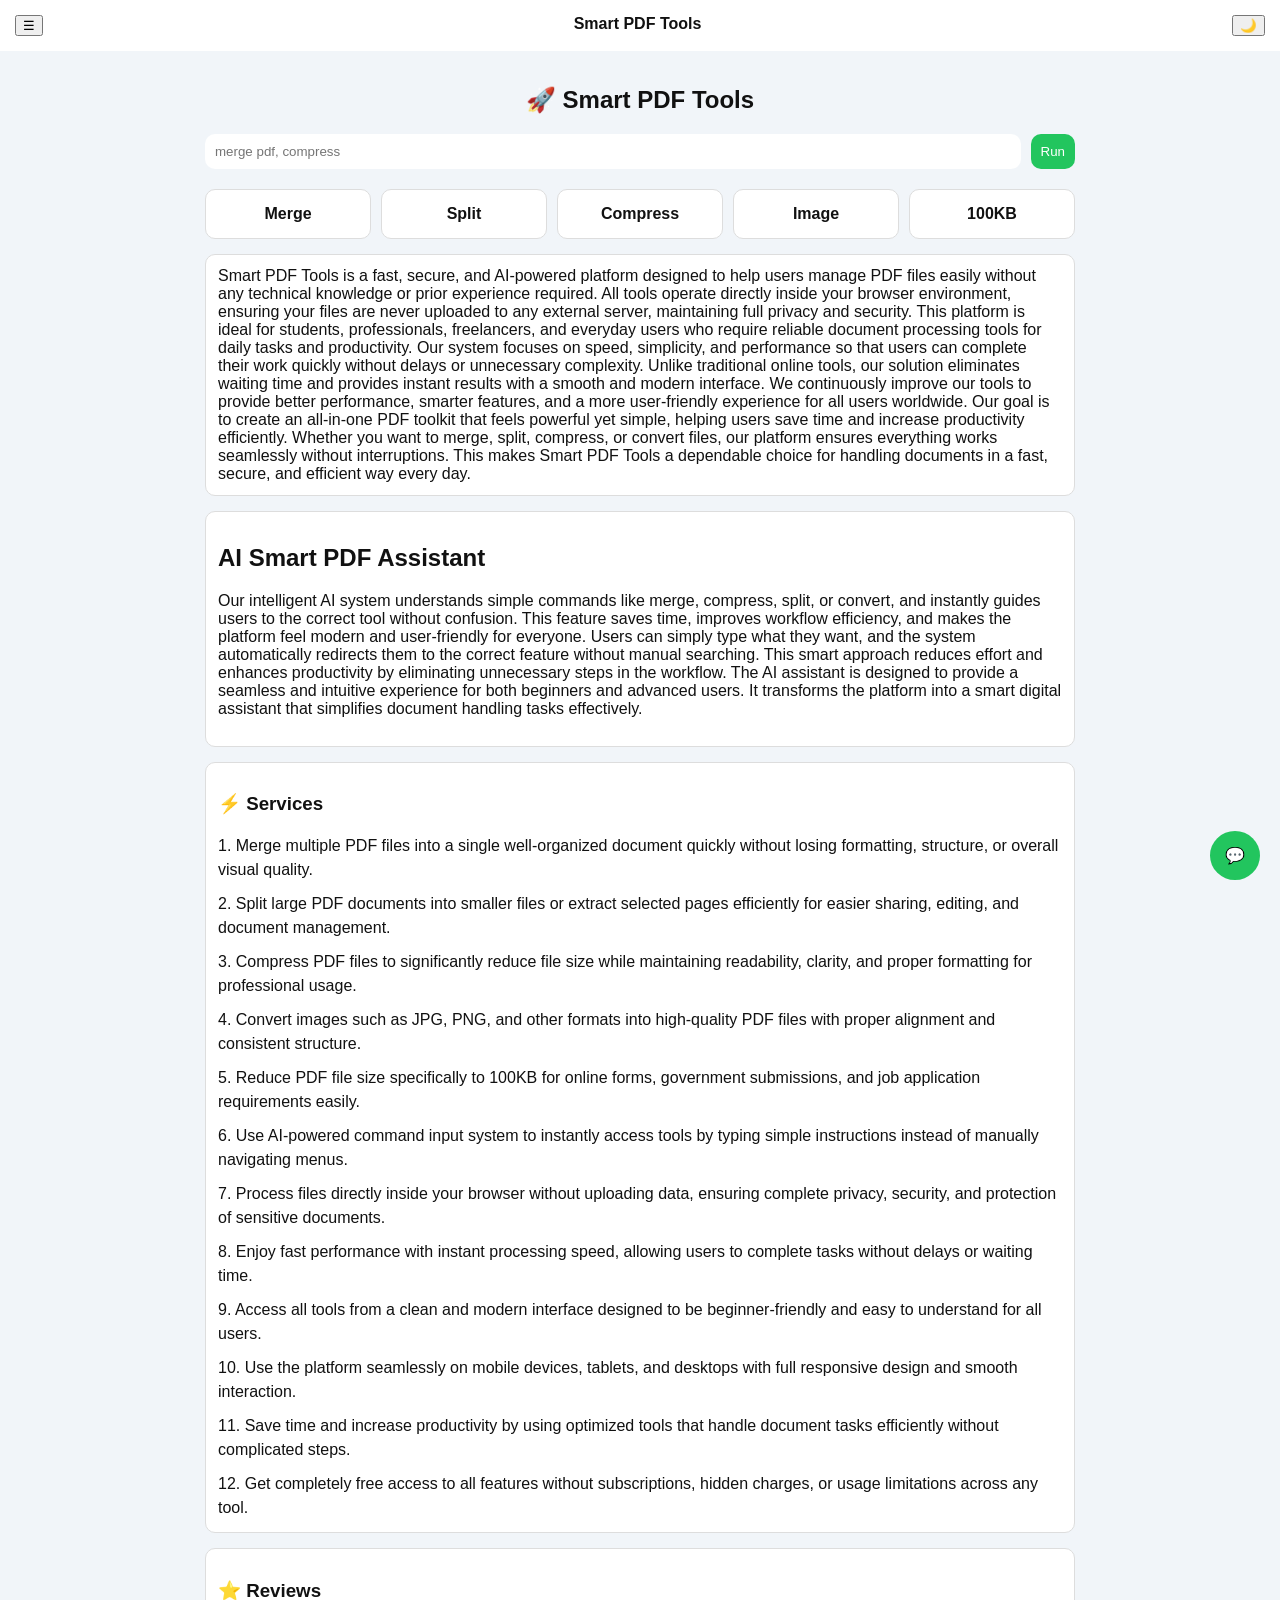
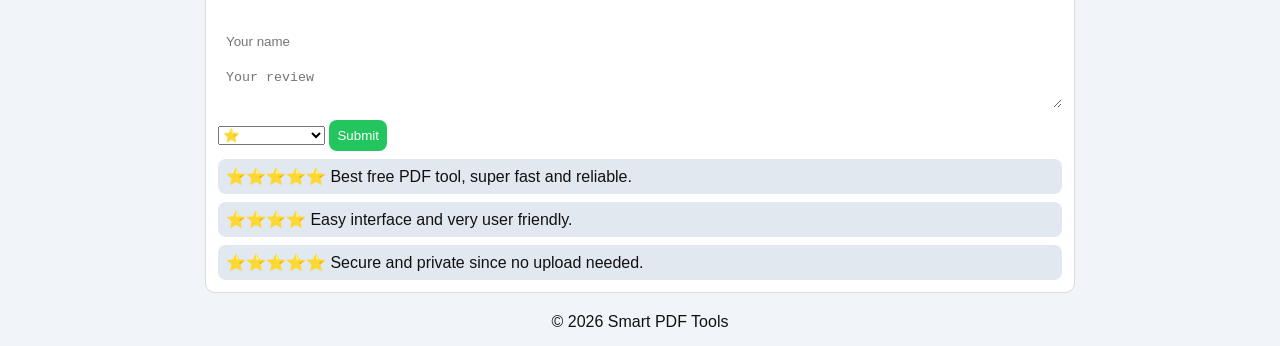
<file: index.html>
<!DOCTYPE html>
<html>
<head>

<title>Smart PDF Tools</title>
<meta name="viewport" content="width=device-width, initial-scale=1.0">

<style>

*{box-sizing:border-box;}

body{
margin:0;
font-family:Arial;
background:#f1f5f9;
color:#111;
transition:0.3s;
}

body.dark{
background:#020617;
color:white;
}

/* NAV */
.nav{
display:flex;
justify-content:space-between;
padding:15px;
background:white;
position:sticky;
top:0;
z-index:1000;
}

body.dark .nav{
background:#020617;
}

/* CONTAINER */
.container{
max-width:900px;
margin:auto;
padding:15px;
}

/* SIDEBAR */
.sidebar{
position:fixed;
left:-260px;
top:0;
width:260px;
height:100%;
background:white;
padding:20px;
transition:0.3s;
z-index:2000;
overflow-y:auto;
}

body.dark .sidebar{
background:#0f172a;
}

.sidebar.active{left:0;}

.sidebar a{
display:block;
margin:12px 0;
color:black;
text-decoration:none;
font-weight:bold;
}

body.dark .sidebar a{
color:white;
}

/* OVERLAY */
.overlay{
position:fixed;
width:100%;
height:100%;
background:rgba(0,0,0,0.5);
display:none;
z-index:1500;
}

.overlay.active{display:block;}

/* HEADER */
.header{text-align:center;}

.search-box{
display:flex;
gap:10px;
margin-top:10px;
}

.search-box input{
flex:1;
padding:10px;
border-radius:10px;
border:none;
}

.search-box button{
padding:10px;
border-radius:10px;
background:#22c55e;
border:none;
color:white;
cursor:pointer;
}

/* TOOLS */
.tools{
display:grid;
grid-template-columns:repeat(auto-fit,minmax(120px,1fr));
gap:10px;
margin-top:20px;
}

.tool{
background:white;
padding:15px;
border-radius:10px;
text-align:center;
cursor:pointer;
border:1px solid #ddd;
font-weight:bold;
user-select:none;
}

body.dark .tool{
background:#0f172a;
color:white;
border:none;
}

/* CARD */
.card{
background:white;
padding:12px;
border-radius:10px;
margin-top:15px;
border:1px solid #ddd;
}

body.dark .card{
background:#0f172a;
color:white;
border:none;
}

/* SERVICES */
.service{
margin-top:10px;
line-height:1.5;
}

/* REVIEWS */
.review-box input,textarea{
width:100%;
margin-top:5px;
padding:8px;
border-radius:8px;
border:none;
}

.review-box button{
margin-top:8px;
background:#22c55e;
border:none;
padding:8px;
border-radius:8px;
color:white;
}

.review{
background:#e2e8f0;
padding:8px;
margin-top:8px;
border-radius:8px;
}

body.dark .review{
background:#334155;
}

.ai-btn{
position:fixed;
bottom:20px;
right:20px;
background:#22c55e;
padding:15px;
border-radius:50%;
color:white;
}

footer{
text-align:center;
margin-top:20px;
}

</style>

</head>

<body>

<div class="overlay" id="overlay" onclick="closeMenu()"></div>

<div class="sidebar" id="sidebar">

<h3>Tools</h3>
<a href="merge.html">Merge PDF</a>
<a href="split.html">Split PDF</a>
<a href="compress.html">Compress PDF</a>
<a href="image.html">Image to PDF</a>

<hr>

<h3>SEO Pages</h3>
<a href="merge-pdf-online.html">Merge PDF Guide</a>
<a href="compress-pdf-to-100kb.html">Compress PDF to 100KB</a>
<a href="image-to-pdf-online.html">Image to PDF Online</a>
<a href="split-pdf-pages.html">Split PDF Pages</a>

</div>

<div class="nav">
<button onclick="openMenu()">☰</button>
<b>Smart PDF Tools</b>
<button onclick="toggleMode()">🌙</button>
</div>

<div class="container">

<div class="header">
<h2>🚀 Smart PDF Tools</h2>

<div class="search-box">
<input id="cmd" placeholder="merge pdf, compress">
<button onclick="runAI()">Run</button>
</div>
</div>

<div class="tools">
<div class="tool" onclick="goTool('merge')">Merge</div>
<div class="tool" onclick="goTool('split')">Split</div>
<div class="tool" onclick="goTool('compress')">Compress</div>
<div class="tool" onclick="goTool('image')">Image</div>
<div class="tool" onclick="goTool('100kb')">100KB</div>
</div>

<!-- ABOUT -->
<div class="card">
Smart PDF Tools is a fast, secure, and AI-powered platform designed to help users manage PDF files easily without any technical knowledge or prior experience required.  
All tools operate directly inside your browser environment, ensuring your files are never uploaded to any external server, maintaining full privacy and security.  
This platform is ideal for students, professionals, freelancers, and everyday users who require reliable document processing tools for daily tasks and productivity.  
Our system focuses on speed, simplicity, and performance so that users can complete their work quickly without delays or unnecessary complexity.  
Unlike traditional online tools, our solution eliminates waiting time and provides instant results with a smooth and modern interface.  
We continuously improve our tools to provide better performance, smarter features, and a more user-friendly experience for all users worldwide.  
Our goal is to create an all-in-one PDF toolkit that feels powerful yet simple, helping users save time and increase productivity efficiently.  
Whether you want to merge, split, compress, or convert files, our platform ensures everything works seamlessly without interruptions.  
This makes Smart PDF Tools a dependable choice for handling documents in a fast, secure, and efficient way every day.
</div>

<!-- AI -->
<div class="card">
<h2>AI Smart PDF Assistant</h2>
<p>
Our intelligent AI system understands simple commands like merge, compress, split, or convert, and instantly guides users to the correct tool without confusion.  
This feature saves time, improves workflow efficiency, and makes the platform feel modern and user-friendly for everyone.  
Users can simply type what they want, and the system automatically redirects them to the correct feature without manual searching.  
This smart approach reduces effort and enhances productivity by eliminating unnecessary steps in the workflow.  
The AI assistant is designed to provide a seamless and intuitive experience for both beginners and advanced users.  
It transforms the platform into a smart digital assistant that simplifies document handling tasks effectively.
</p>
</div>

<!-- SERVICES -->
<div class="card">
<h3>⚡ Services</h3>

<div class="service">1. Merge multiple PDF files into a single well-organized document quickly without losing formatting, structure, or overall visual quality.</div>

<div class="service">2. Split large PDF documents into smaller files or extract selected pages efficiently for easier sharing, editing, and document management.</div>

<div class="service">3. Compress PDF files to significantly reduce file size while maintaining readability, clarity, and proper formatting for professional usage.</div>

<div class="service">4. Convert images such as JPG, PNG, and other formats into high-quality PDF files with proper alignment and consistent structure.</div>

<div class="service">5. Reduce PDF file size specifically to 100KB for online forms, government submissions, and job application requirements easily.</div>

<div class="service">6. Use AI-powered command input system to instantly access tools by typing simple instructions instead of manually navigating menus.</div>

<div class="service">7. Process files directly inside your browser without uploading data, ensuring complete privacy, security, and protection of sensitive documents.</div>

<div class="service">8. Enjoy fast performance with instant processing speed, allowing users to complete tasks without delays or waiting time.</div>

<div class="service">9. Access all tools from a clean and modern interface designed to be beginner-friendly and easy to understand for all users.</div>

<div class="service">10. Use the platform seamlessly on mobile devices, tablets, and desktops with full responsive design and smooth interaction.</div>

<div class="service">11. Save time and increase productivity by using optimized tools that handle document tasks efficiently without complicated steps.</div>

<div class="service">12. Get completely free access to all features without subscriptions, hidden charges, or usage limitations across any tool.</div>

</div>

<!-- REVIEWS -->
<div class="card review-box">
<h3>⭐ Reviews</h3>

<input id="nameInput" placeholder="Your name">
<textarea id="msgInput" placeholder="Your review"></textarea>

<select id="ratingSelect">
<option>⭐</option>
<option>⭐⭐</option>
<option>⭐⭐⭐</option>
<option>⭐⭐⭐⭐</option>
<option>⭐⭐⭐⭐⭐</option>
</select>

<button onclick="addReview()">Submit</button>

<div id="reviews"></div>

</div>

<footer>© 2026 Smart PDF Tools</footer>

</div>

<div class="ai-btn">💬</div>

<script>

function openMenu(){
sidebar.classList.add("active");
overlay.classList.add("active");
}

function closeMenu(){
sidebar.classList.remove("active");
overlay.classList.remove("active");
}

function toggleMode(){
document.body.classList.toggle("dark");
localStorage.setItem("mode",document.body.classList.contains("dark")?"dark":"light");
}

window.onload=function(){
let mode=localStorage.getItem("mode");
if(mode==="dark"){
document.body.classList.add("dark");
}
};

function goTool(tool){
if(tool==="merge") location.href="merge.html";
else if(tool==="split") location.href="split.html";
else if(tool==="compress") location.href="compress.html";
else if(tool==="image") location.href="image.html";
else if(tool==="100kb") location.href="compress-pdf-100kb.html";
}

function runAI(){
let c=document.getElementById("cmd").value.toLowerCase();

if(c.includes("merge")) goTool("merge");
else if(c.includes("split")) goTool("split");
else if(c.includes("image")) goTool("image");
else if(c.includes("100")) goTool("100kb");
else if(c.includes("compress")) goTool("compress");
}

let defaultReviews=[
"⭐⭐⭐⭐⭐ Best free PDF tool, super fast and reliable.",
"⭐⭐⭐⭐ Easy interface and very user friendly.",
"⭐⭐⭐⭐⭐ Secure and private since no upload needed."
];

function addReview(){
let name=nameInput.value;
let msg=msgInput.value;
let rating=ratingSelect.value;

let r=`${rating} ${name}: ${msg}`;

let arr=JSON.parse(localStorage.getItem("reviews")||JSON.stringify(defaultReviews));
arr.push(r);

localStorage.setItem("reviews",JSON.stringify(arr));
loadReviews();
}

function loadReviews(){
let arr=JSON.parse(localStorage.getItem("reviews")||JSON.stringify(defaultReviews));
reviews.innerHTML="";
arr.forEach(x=>{
reviews.innerHTML+=`<div class="review">${x}</div>`;
});
}

loadReviews();

</script>

</body>
  </html>
</file>
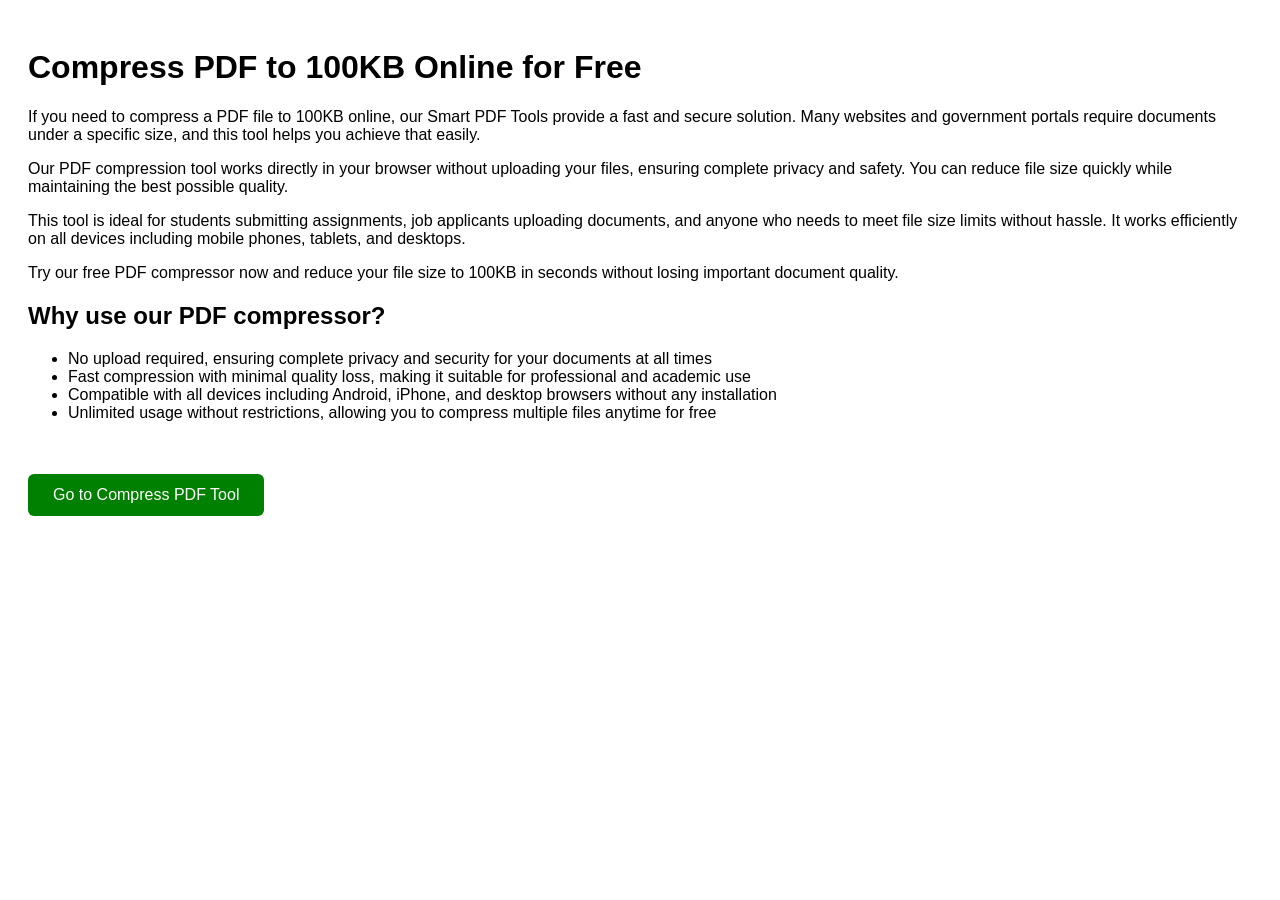
<file: compress-pdf-to-100kb.html>
<!DOCTYPE html>
<html lang="en">
<head>
<meta charset="UTF-8">
<meta name="viewport" content="width=device-width, initial-scale=1.0">

<title>Compress PDF to 100KB Online Free | Smart PDF Tools</title>

<meta name="description" content="Compress PDF to 100KB online for free without uploading. Reduce PDF file size instantly with fast and secure tool.">

<meta name="keywords" content="compress pdf to 100kb, reduce pdf size online, pdf compressor free, shrink pdf file">

</head>

<body style="font-family: Arial; padding:20px;">

<h1>Compress PDF to 100KB Online for Free</h1>

<p>
If you need to compress a PDF file to 100KB online, our Smart PDF Tools provide a fast and secure solution. Many websites and government portals require documents under a specific size, and this tool helps you achieve that easily.
</p>

<p>
Our PDF compression tool works directly in your browser without uploading your files, ensuring complete privacy and safety. You can reduce file size quickly while maintaining the best possible quality.
</p>

<p>
This tool is ideal for students submitting assignments, job applicants uploading documents, and anyone who needs to meet file size limits without hassle. It works efficiently on all devices including mobile phones, tablets, and desktops.
</p>

<p>
Try our free PDF compressor now and reduce your file size to 100KB in seconds without losing important document quality.
</p>

<h2>Why use our PDF compressor?</h2>
<ul>
<li>No upload required, ensuring complete privacy and security for your documents at all times</li>
<li>Fast compression with minimal quality loss, making it suitable for professional and academic use</li>
<li>Compatible with all devices including Android, iPhone, and desktop browsers without any installation</li>
<li>Unlimited usage without restrictions, allowing you to compress multiple files anytime for free</li>
</ul>

<br><br>

<a href="compress.html">
<button style="padding:12px 25px; background:green; color:white; border:none; border-radius:6px; font-size:16px;">
Go to Compress PDF Tool
</button>
</a>

</body>
</html>
</file>
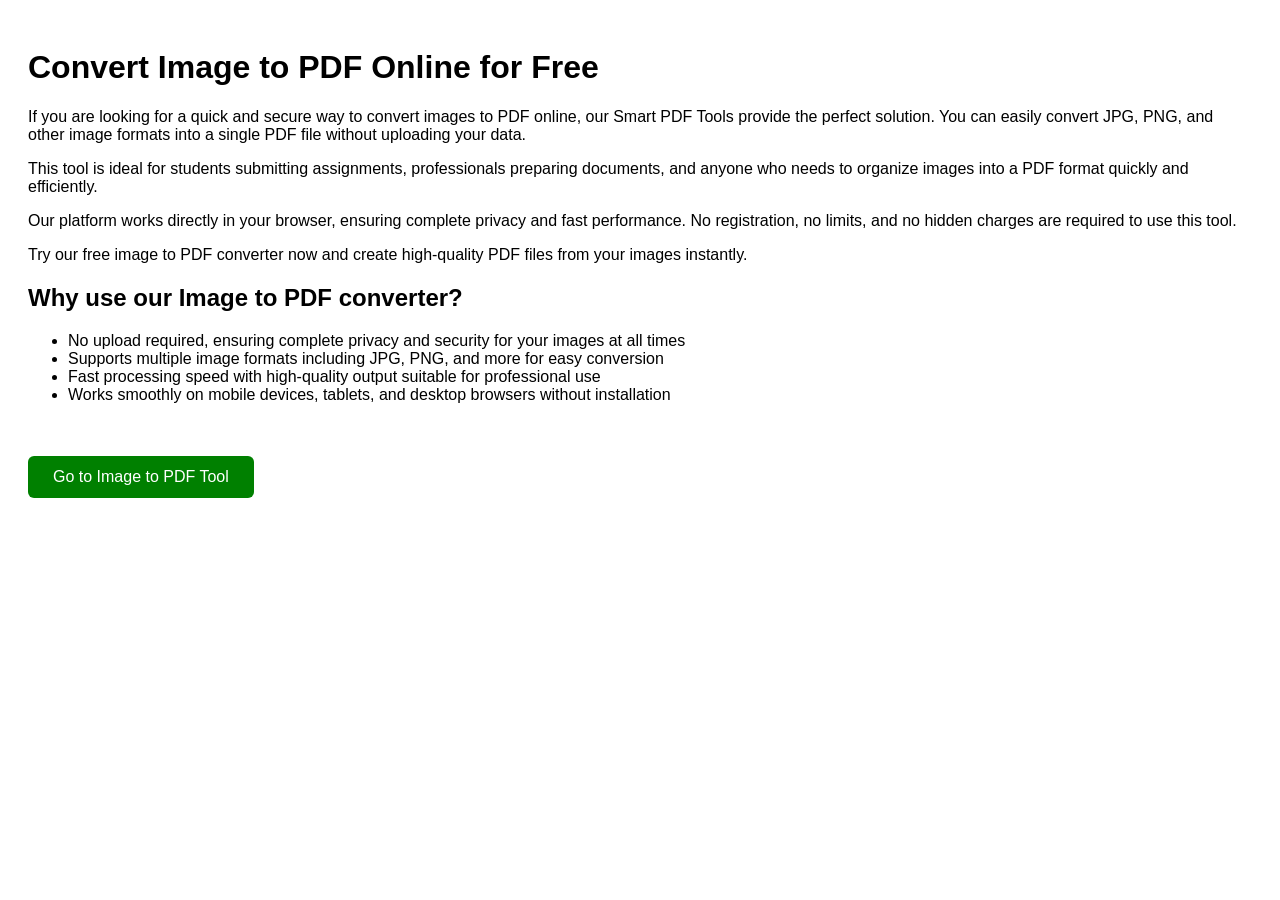
<file: image-to-pdf-online.html>
<!DOCTYPE html>
<html lang="en">
<head>
<meta charset="UTF-8">
<meta name="viewport" content="width=device-width, initial-scale=1.0">

<title>Image to PDF Online Free | Smart PDF Tools</title>

<meta name="description" content="Convert image to PDF online for free without uploading. Fast, secure and easy image to PDF converter tool.">

<meta name="keywords" content="image to pdf online free, jpg to pdf converter, convert image to pdf, photo to pdf">

</head>

<body style="font-family: Arial; padding:20px;">

<h1>Convert Image to PDF Online for Free</h1>

<p>
If you are looking for a quick and secure way to convert images to PDF online, our Smart PDF Tools provide the perfect solution. You can easily convert JPG, PNG, and other image formats into a single PDF file without uploading your data.
</p>

<p>
This tool is ideal for students submitting assignments, professionals preparing documents, and anyone who needs to organize images into a PDF format quickly and efficiently.
</p>

<p>
Our platform works directly in your browser, ensuring complete privacy and fast performance. No registration, no limits, and no hidden charges are required to use this tool.
</p>

<p>
Try our free image to PDF converter now and create high-quality PDF files from your images instantly.
</p>

<h2>Why use our Image to PDF converter?</h2>
<ul>
<li>No upload required, ensuring complete privacy and security for your images at all times</li>
<li>Supports multiple image formats including JPG, PNG, and more for easy conversion</li>
<li>Fast processing speed with high-quality output suitable for professional use</li>
<li>Works smoothly on mobile devices, tablets, and desktop browsers without installation</li>
</ul>

<br><br>

<a href="image.html">
<button style="padding:12px 25px; background:green; color:white; border:none; border-radius:6px; font-size:16px;">
Go to Image to PDF Tool
</button>
</a>

</body>
</html>
</file>
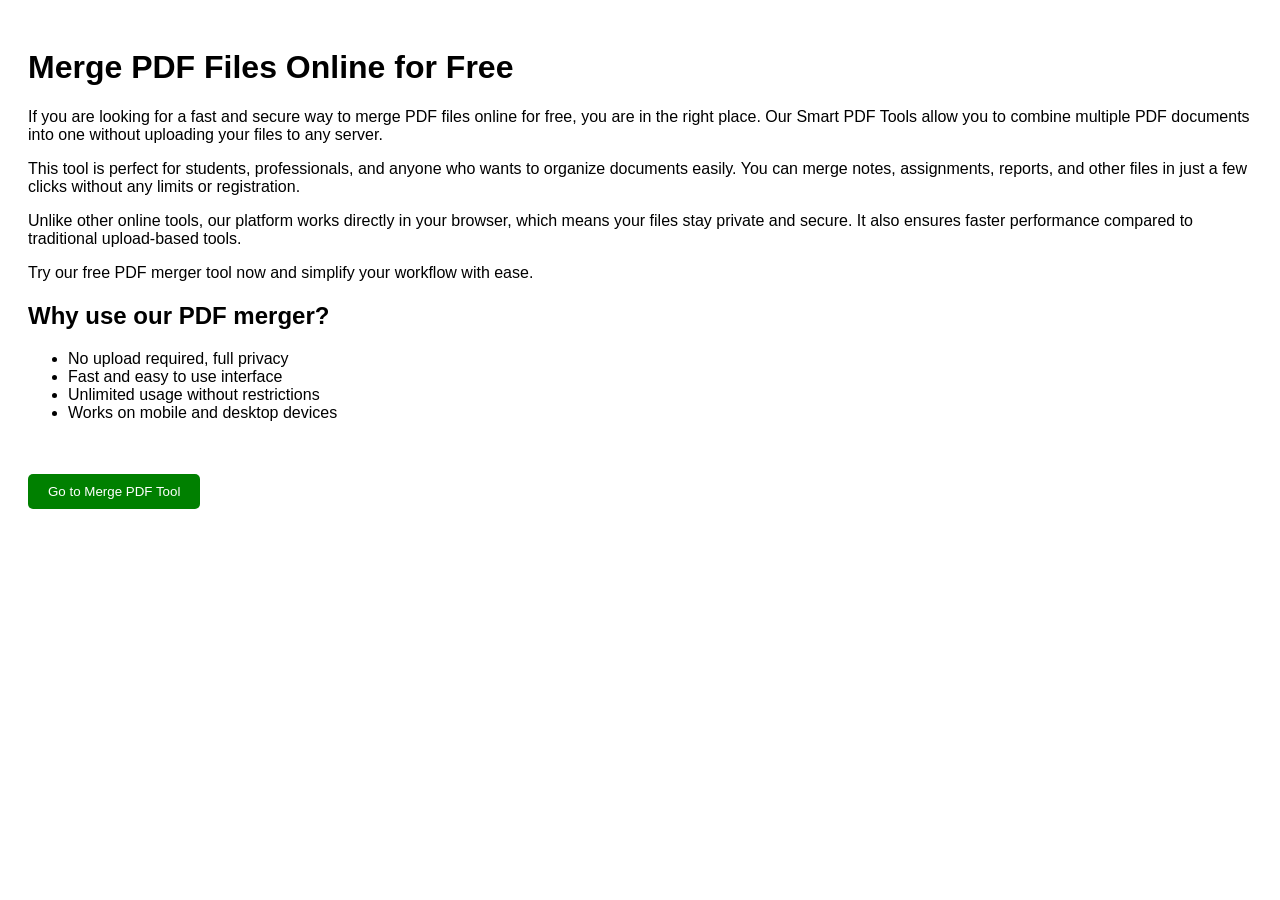
<file: merge-pdf-online.html>
<!DOCTYPE html>
<html lang="en">
<head>
<meta charset="UTF-8">
<meta name="viewport" content="width=device-width, initial-scale=1.0">

<title>Merge PDF Online Free | Smart PDF Tools</title>

<meta name="description" content="Merge PDF files online for free without uploading. Fast, secure and easy to use PDF merger tool.">

<meta name="keywords" content="merge pdf online free, combine pdf files, pdf merger, free pdf tools">

</head>

<body style="font-family: Arial; padding:20px;">

<h1>Merge PDF Files Online for Free</h1>

<p>
If you are looking for a fast and secure way to merge PDF files online for free, you are in the right place. Our Smart PDF Tools allow you to combine multiple PDF documents into one without uploading your files to any server.
</p>

<p>
This tool is perfect for students, professionals, and anyone who wants to organize documents easily. You can merge notes, assignments, reports, and other files in just a few clicks without any limits or registration.
</p>

<p>
Unlike other online tools, our platform works directly in your browser, which means your files stay private and secure. It also ensures faster performance compared to traditional upload-based tools.
</p>

<p>
Try our free PDF merger tool now and simplify your workflow with ease.
</p>
  <h2>Why use our PDF merger?</h2>
<ul>
<li>No upload required, full privacy</li>
<li>Fast and easy to use interface</li>
<li>Unlimited usage without restrictions</li>
<li>Works on mobile and desktop devices</li>
</ul>

<br><br>

<a href="merge.html">
<button style="padding:10px 20px; background:green; color:white; border:none; border-radius:5px;">
Go to Merge PDF Tool
</button>
</a>

</body>
</html>
</file>
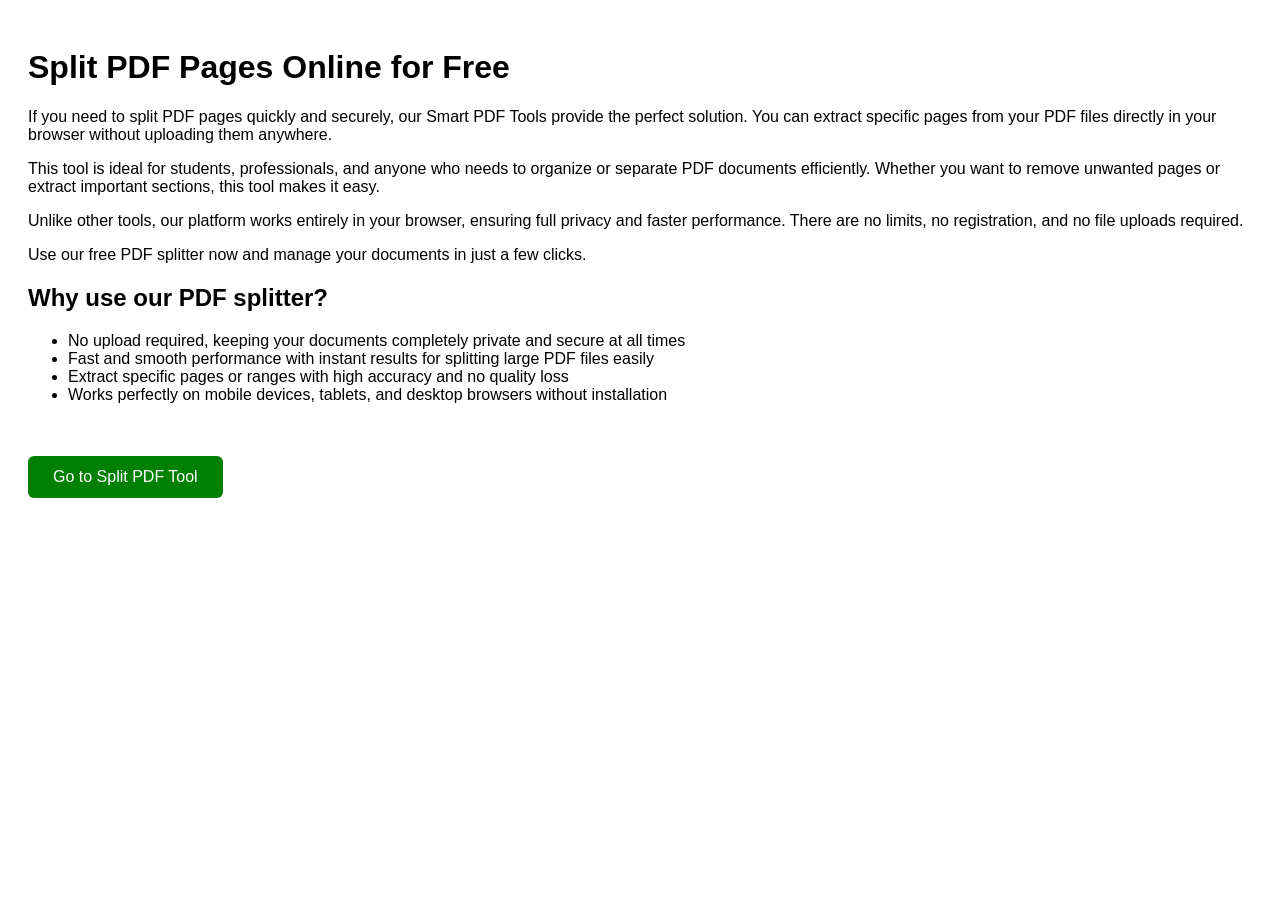
<file: split-pdf-pages.html>
<!DOCTYPE html>
<html lang="en">
<head>
<meta charset="UTF-8">
<meta name="viewport" content="width=device-width, initial-scale=1.0">

<title>Split PDF Pages Online Free | Smart PDF Tools</title>

<meta name="description" content="Split PDF pages online for free without uploading. Fast, secure and easy PDF splitter tool.">

<meta name="keywords" content="split pdf online free, split pdf pages, pdf splitter, extract pages from pdf">

</head>

<body style="font-family: Arial; padding:20px;">

<h1>Split PDF Pages Online for Free</h1>

<p>
If you need to split PDF pages quickly and securely, our Smart PDF Tools provide the perfect solution. You can extract specific pages from your PDF files directly in your browser without uploading them anywhere.
</p>

<p>
This tool is ideal for students, professionals, and anyone who needs to organize or separate PDF documents efficiently. Whether you want to remove unwanted pages or extract important sections, this tool makes it easy.
</p>

<p>
Unlike other tools, our platform works entirely in your browser, ensuring full privacy and faster performance. There are no limits, no registration, and no file uploads required.
</p>

<p>
Use our free PDF splitter now and manage your documents in just a few clicks.
</p>

<h2>Why use our PDF splitter?</h2>
<ul>
<li>No upload required, keeping your documents completely private and secure at all times</li>
<li>Fast and smooth performance with instant results for splitting large PDF files easily</li>
<li>Extract specific pages or ranges with high accuracy and no quality loss</li>
<li>Works perfectly on mobile devices, tablets, and desktop browsers without installation</li>
</ul>

<br><br>

<a href="split.html">
<button style="padding:12px 25px; background:green; color:white; border:none; border-radius:6px; font-size:16px;">
Go to Split PDF Tool
</button>
</a>

</body>
</html>
</file>
